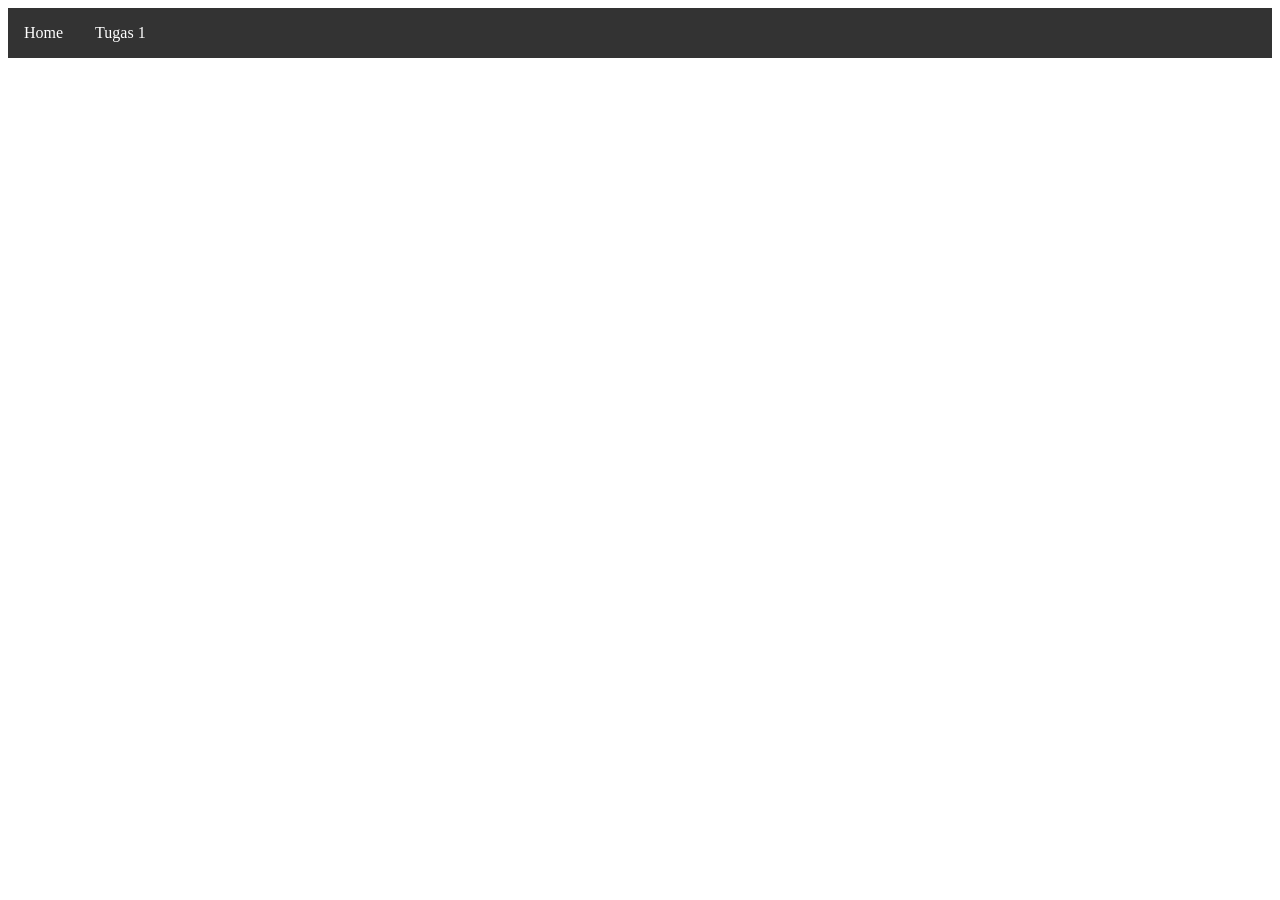
<file: sesi1/index.html>
<!DOCTYPE html>
<html>
  <head>
    <style>
      ul {
          list-style-type: none;
          margin: 0;
          padding: 0;
          overflow: hidden;
          background-color: #333333;
      }

      li {
          float: left;
      }

      li a {
          display: block;
          color: white;
          text-align: center;
          padding: 16px;
          text-decoration: none;
      }

      li a:hover {
          background-color: #111111;
      }
    </style>
  </head>
  <body>

  <ul>
    <li><a href="#home">Home</a></li>
    <!-- <li><a href="about.html">About</a></li> -->
    <li><a href="tugas.html">Tugas 1</a></li>
  </ul>

  </body>
</html>
</file>
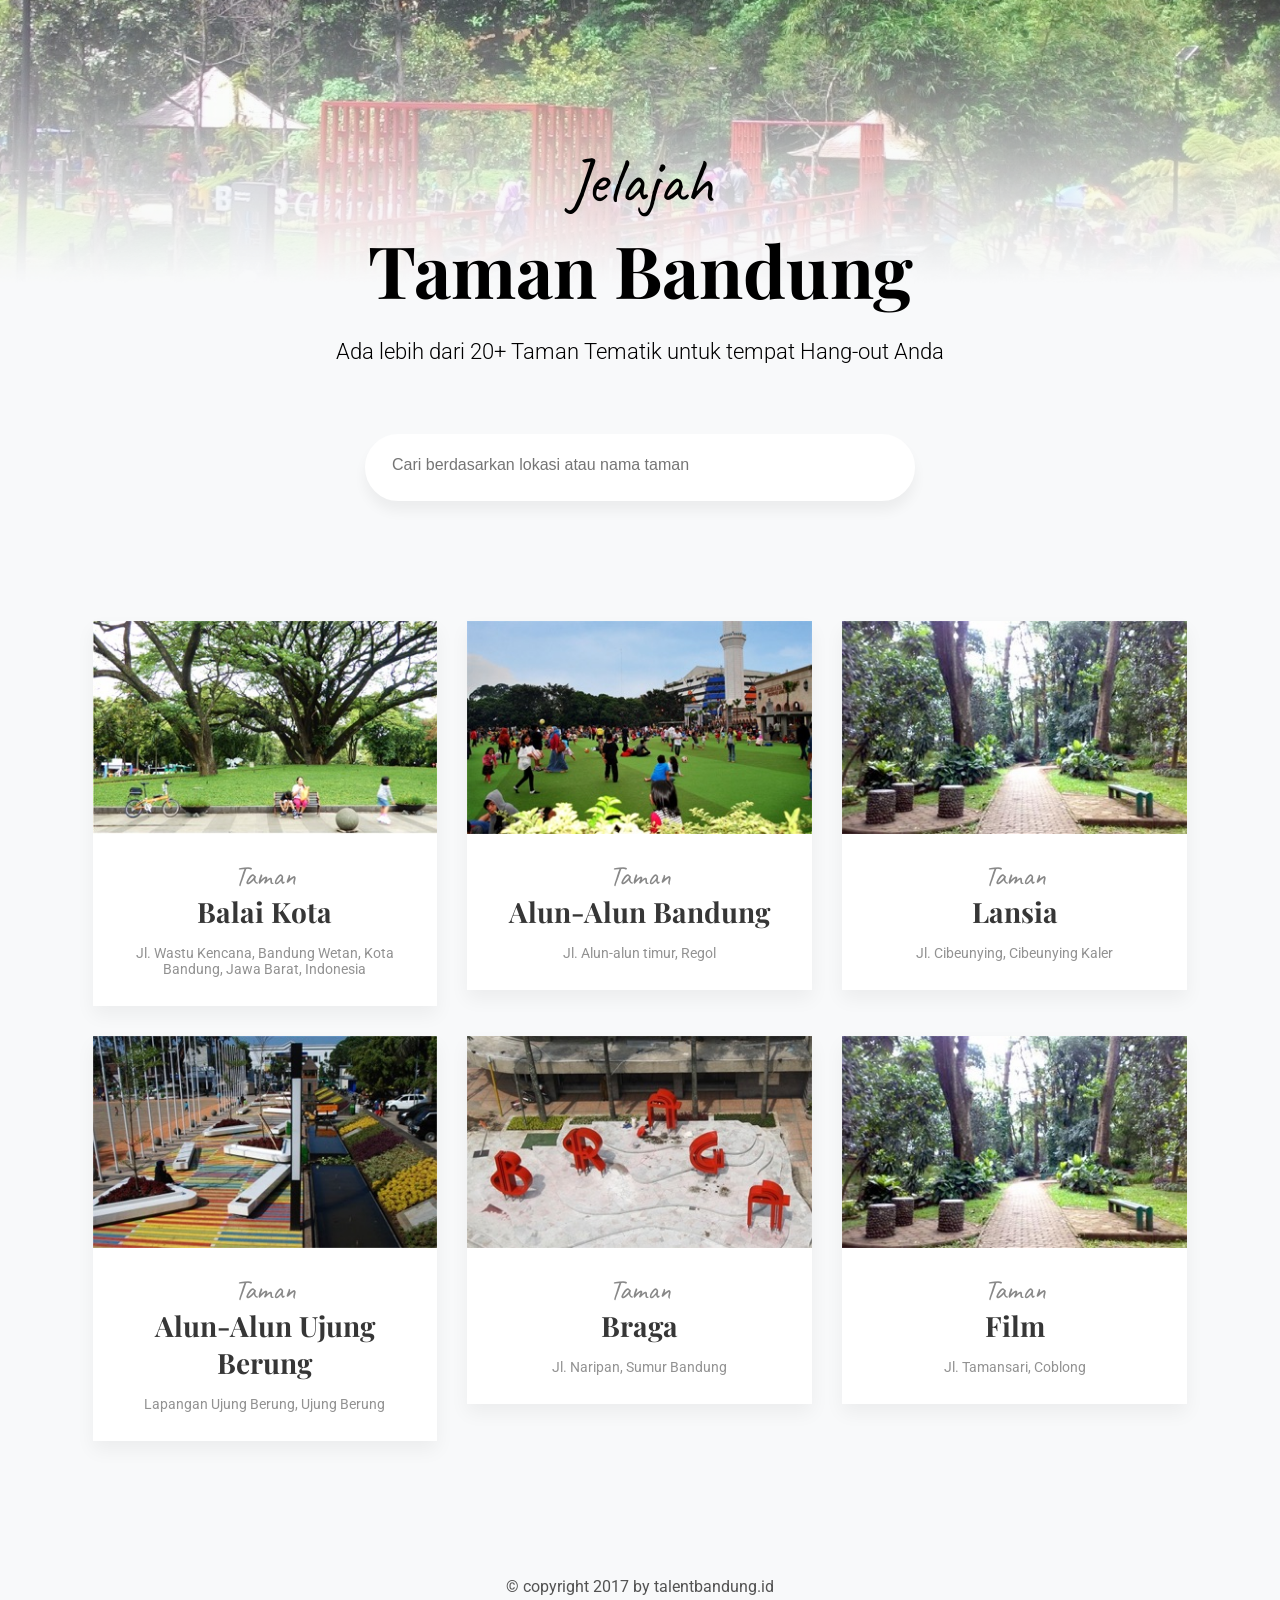
<file: sesi3/index.html>
<!DOCTYPE html>
<html lang="en">
<head>
	<meta charset="UTF-8">
	<meta name="viewport" content="width=device-width, initial-scale=1.0">
	<title>Jelajah Taman Tematik Bandung</title>
	<link href="https://fonts.googleapis.com/css?family=Caveat%7CPlayfair+Display:700%7CRoboto:300,400,400i" rel="stylesheet">
	<link rel="stylesheet" href="http://code.ionicframework.com/ionicons/2.0.1/css/ionicons.min.css">
	<link rel="stylesheet" href="style.css">
</head>
<body>
	<div class="site-content">
		<header class="hero">
			<h1>
				<span class="subtitle">Jelajah</span>
				<span class="title">Taman Bandung</span>
			</h1>
			<p>Ada lebih dari 20+ Taman Tematik untuk tempat Hang-out Anda</p>

			<form action="#">
				<input type="text" placeholder="Cari berdasarkan lokasi atau nama taman">
				<button type="submit"><i class="ion-ios-search-strong"></i></button>
			</form>
		</header>

		<main>
			<div class="daftar-taman grid-layout">
				<div class="grid-item">
					<article class="taman">
						<figure>
							<a href="single.html">
								<img src="images/taman-balkot.jpg" alt="">
							</a>
						</figure>
						<div class="taman-detail">
							<h2>
								<a href="single.html">
									<span class="subtitle">Taman</span>
									<span class="title">Balai Kota</span>
								</a>
							</h2>
							<p>Jl. Wastu Kencana, Bandung Wetan, Kota Bandung, Jawa Barat, Indonesia</p>
						</div>
					</article>
				</div>
				<div class="grid-item">
					<article class="taman">
						<figure>
							<a href="single.html">
								<img src="images/taman-alun-alun-bandung.jpg" alt="">
							</a>
						</figure>
						<div class="taman-detail">
							<h2>
								<a href="single.html">
									<span class="subtitle">Taman</span>
									<span class="title">Alun-Alun Bandung</span>
								</a>
							</h2>
							<p>Jl. Alun-alun timur, Regol</p>
						</div>
					</article>
				</div>
				<div class="grid-item">
					<article class="taman">
						<figure>
							<a href="single.html">
								<img src="images/taman-lansia.jpg" alt="">
							</a>
						</figure>
						<div class="taman-detail">
							<h2>
								<a href="single.html">
									<span class="subtitle">Taman</span>
									<span class="title">Lansia</span>
								</a>
							</h2>
							<p>Jl. Cibeunying, Cibeunying Kaler</p>
						</div>
					</article>
				</div>
				<div class="grid-item">
					<article class="taman">
						<figure>
							<a href="single.html">
								<img src="images/taman-alun-alun-uber.jpg" alt="">
							</a>
						</figure>
						<div class="taman-detail">
							<h2>
								<a href="single.html">
									<span class="subtitle">Taman</span>
									<span class="title">Alun-Alun Ujung Berung</span>
								</a>
							</h2>
							<p>Lapangan Ujung Berung, Ujung Berung</p>
						</div>
					</article>
				</div>
				<div class="grid-item">
					<article class="taman">
						<figure>
							<a href="single.html">
								<img src="images/taman-braga.jpg" alt="">
							</a>
						</figure>
						<div class="taman-detail">
							<h2>
								<a href="single.html">
									<span class="subtitle">Taman</span>
									<span class="title">Braga</span>
								</a>
							</h2>
							<p>Jl. Naripan, Sumur Bandung</p>
						</div>
					</article>
				</div>
				<div class="grid-item">
					<article class="taman">
						<figure>
							<a href="single.html">
								<img src="images/taman-lansia.jpg" alt="">
							</a>
						</figure>
						<div class="taman-detail">
							<h2>
								<a href="single.html">
									<span class="subtitle">Taman</span>
									<span class="title">Film</span>
								</a>
							</h2>
							<p>Jl. Tamansari, Coblong</p>
						</div>
					</article>
				</div>
			</div>
		</main>

		<footer class="footer">
			<p>&copy; copyright 2017 by talentbandung.id</p>
		</footer>
	</div>	
</body>
</html>
</file>
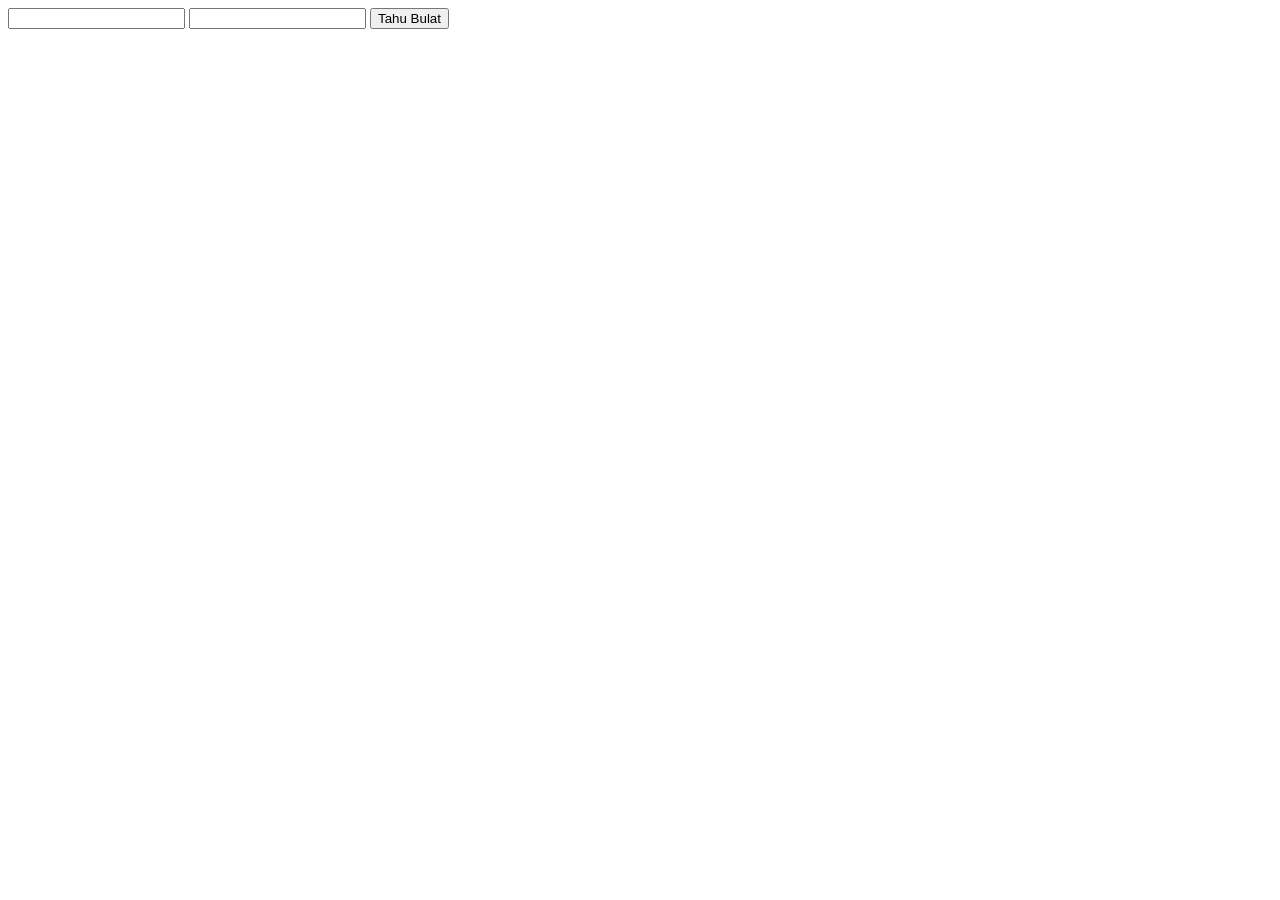
<file: sesi4/index.html>
<!DOCTYPE html>
<html lang="en">
<head>
	<meta charset="UTF-8">
	<meta name="viewport" content="width=device-width, initial-scale=1.0">
	<meta http-equiv="X-UA-Compatible" content="ie=edge">
	<title>Document</title>
	<style>
		.taman{
			width: 100px;
			height: 100px;
			float: left;
			background: dodgerblue;
			color: white;
			margin: 10px;
		}
	</style>
</head>
<body>
	
	<input type="text" id="nama">
	<input type="text" id="alamat_email">
	<button id="greet">Tahu Bulat</button>
	
	
	<script src="latihan.js"></script>
</body>
</html>
</file>
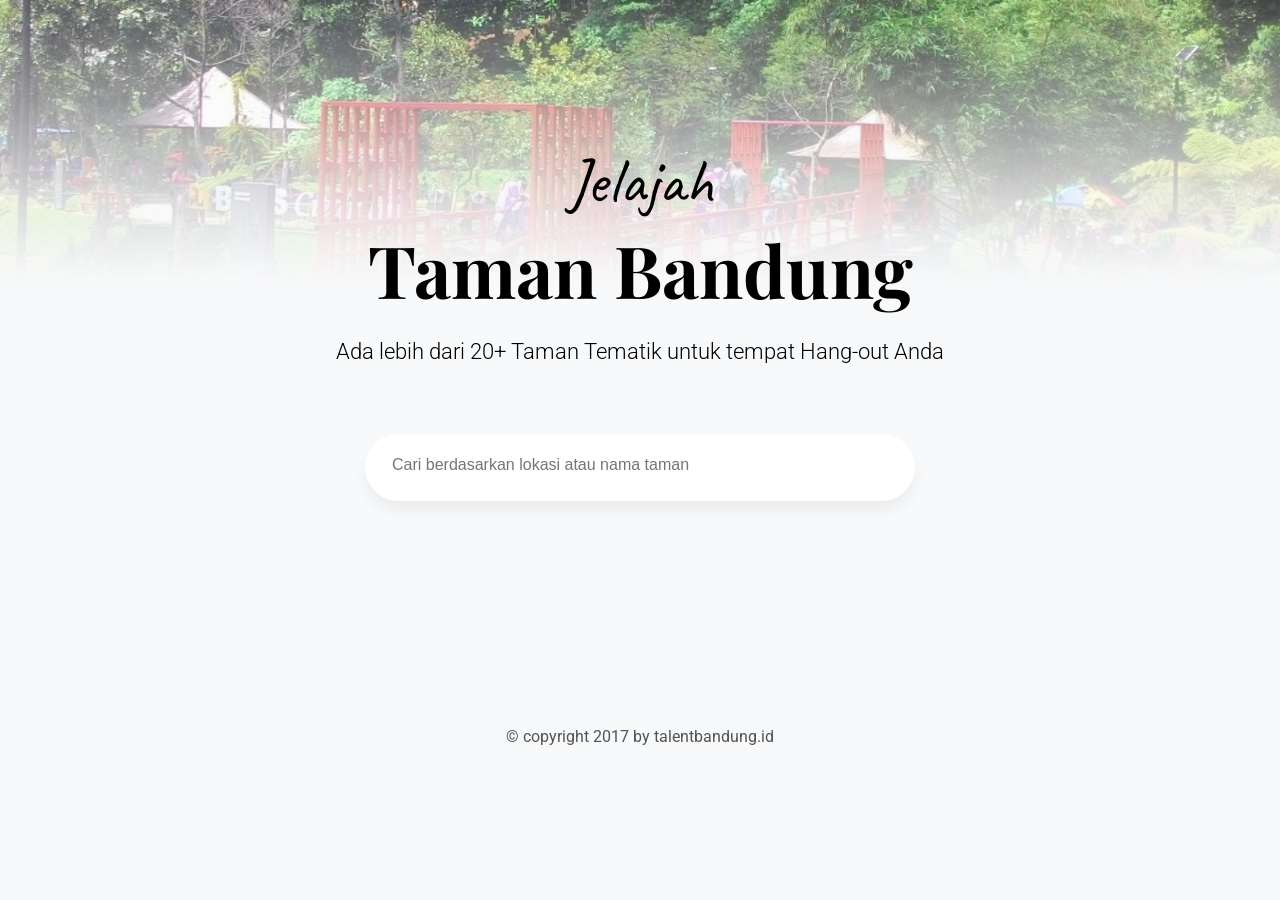
<file: sesi6/index.html>
<!DOCTYPE html>
<html lang="en">
<head>
	<meta charset="UTF-8">
	<meta name="viewport" content="width=device-width, initial-scale=1.0">
	<title>Jelajah Taman Tematik Bandung</title>
	<link href="https://fonts.googleapis.com/css?family=Caveat%7CPlayfair+Display:700%7CRoboto:300,400,400i" rel="stylesheet">
	<link rel="stylesheet" href="http://code.ionicframework.com/ionicons/2.0.1/css/ionicons.min.css">
	<link rel="stylesheet" href="assets/css/style.css">
</head>
<body>
	<div class="site-content">
		<header class="hero">
			<h1>
				<span class="subtitle">Jelajah</span>
				<span class="title">Taman Bandung</span>
			</h1>
			<p>Ada lebih dari 20+ Taman Tematik untuk tempat Hang-out Anda</p>

			<form action="#">
				<input type="text" id="filter" placeholder="Cari berdasarkan lokasi atau nama taman">
				<button type="submit"><i class="ion-ios-search-strong"></i></button>
			</form>
		</header>

		<main>
			<div class="daftar-taman grid-layout">
				<!-- Feed From AJAX -->
			</div>
		</main>

		<footer class="footer">
			<p>&copy; copyright 2017 by talentbandung.id</p>
		</footer>

		<script src="assets/js/jquery.min.js"></script>
		<script src="assets/js/app.js"></script>
		
	</div>
</body>
</html>
</file>
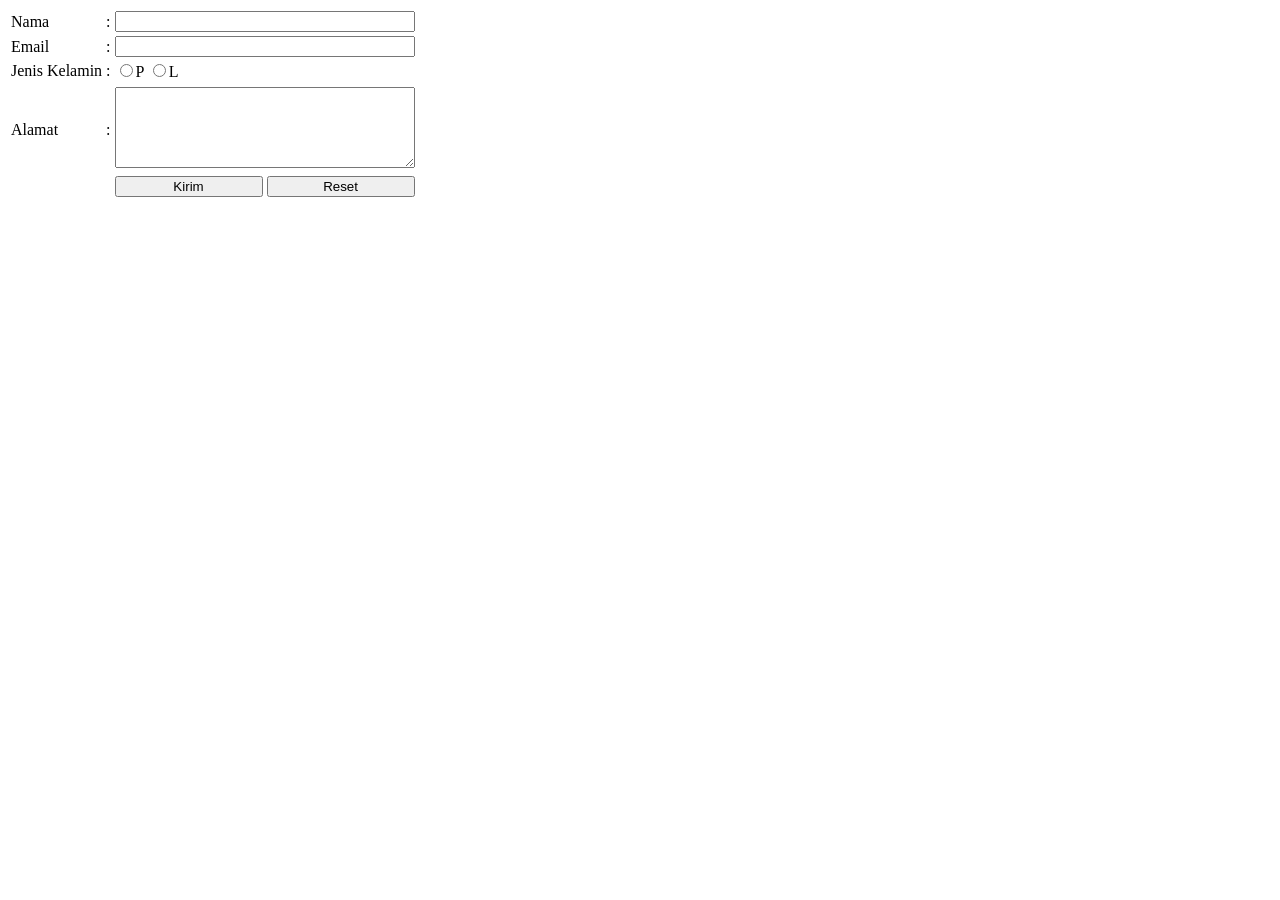
<file: sesi2/form.html>
<!DOCTYPE html>
<html>
  <head>
    <meta charset="utf-8">
    <title>Form</title>
    <style>
    textarea, input[type=text], input[type=email] {
      width:300px;
      -webkit-box-sizing: border-box; /* Safari/Chrome, other WebKit */
      -moz-box-sizing: border-box;    /* Firefox, other Gecko */
      box-sizing: border-box;         /* Opera/IE 8+ */
    }

    input[type=submit], input[type=reset]{
      width:148px;
    }
    </style>
  </head>
  <body>
    <form class="" action="index.html" method="post">
      <table>
        <tr>
          <td>Nama</td>
          <td>:</td>
          <td><input type="text" name="nama" value=""></td>
        </tr>
        <tr>
          <td>Email</td>
          <td>:</td>
          <td><input type="email" name="email" value=""></td>
        </tr>
        <tr>
          <td>Jenis Kelamin</td>
          <td>:</td>
          <td>
            <input type="radio" name="jenis_kelamin" value="P">P
            <input type="radio" name="jenis_kelamin" value="L">L
          </td>
        <tr>
        <tr>
          <td>Alamat</td>
          <td>:</td>
          <td>
            <textarea name="alamat" cols="" rows="5"></textarea>
          </td>
        </tr>
        <tr>
          <td></td>
          <td></td>
          <td><input type="submit" name="" value="Kirim">&nbsp<input type="reset" name="" value="Reset"></td>
        </tr>
      </table>
    </form>
  </body>
</html>
</file>
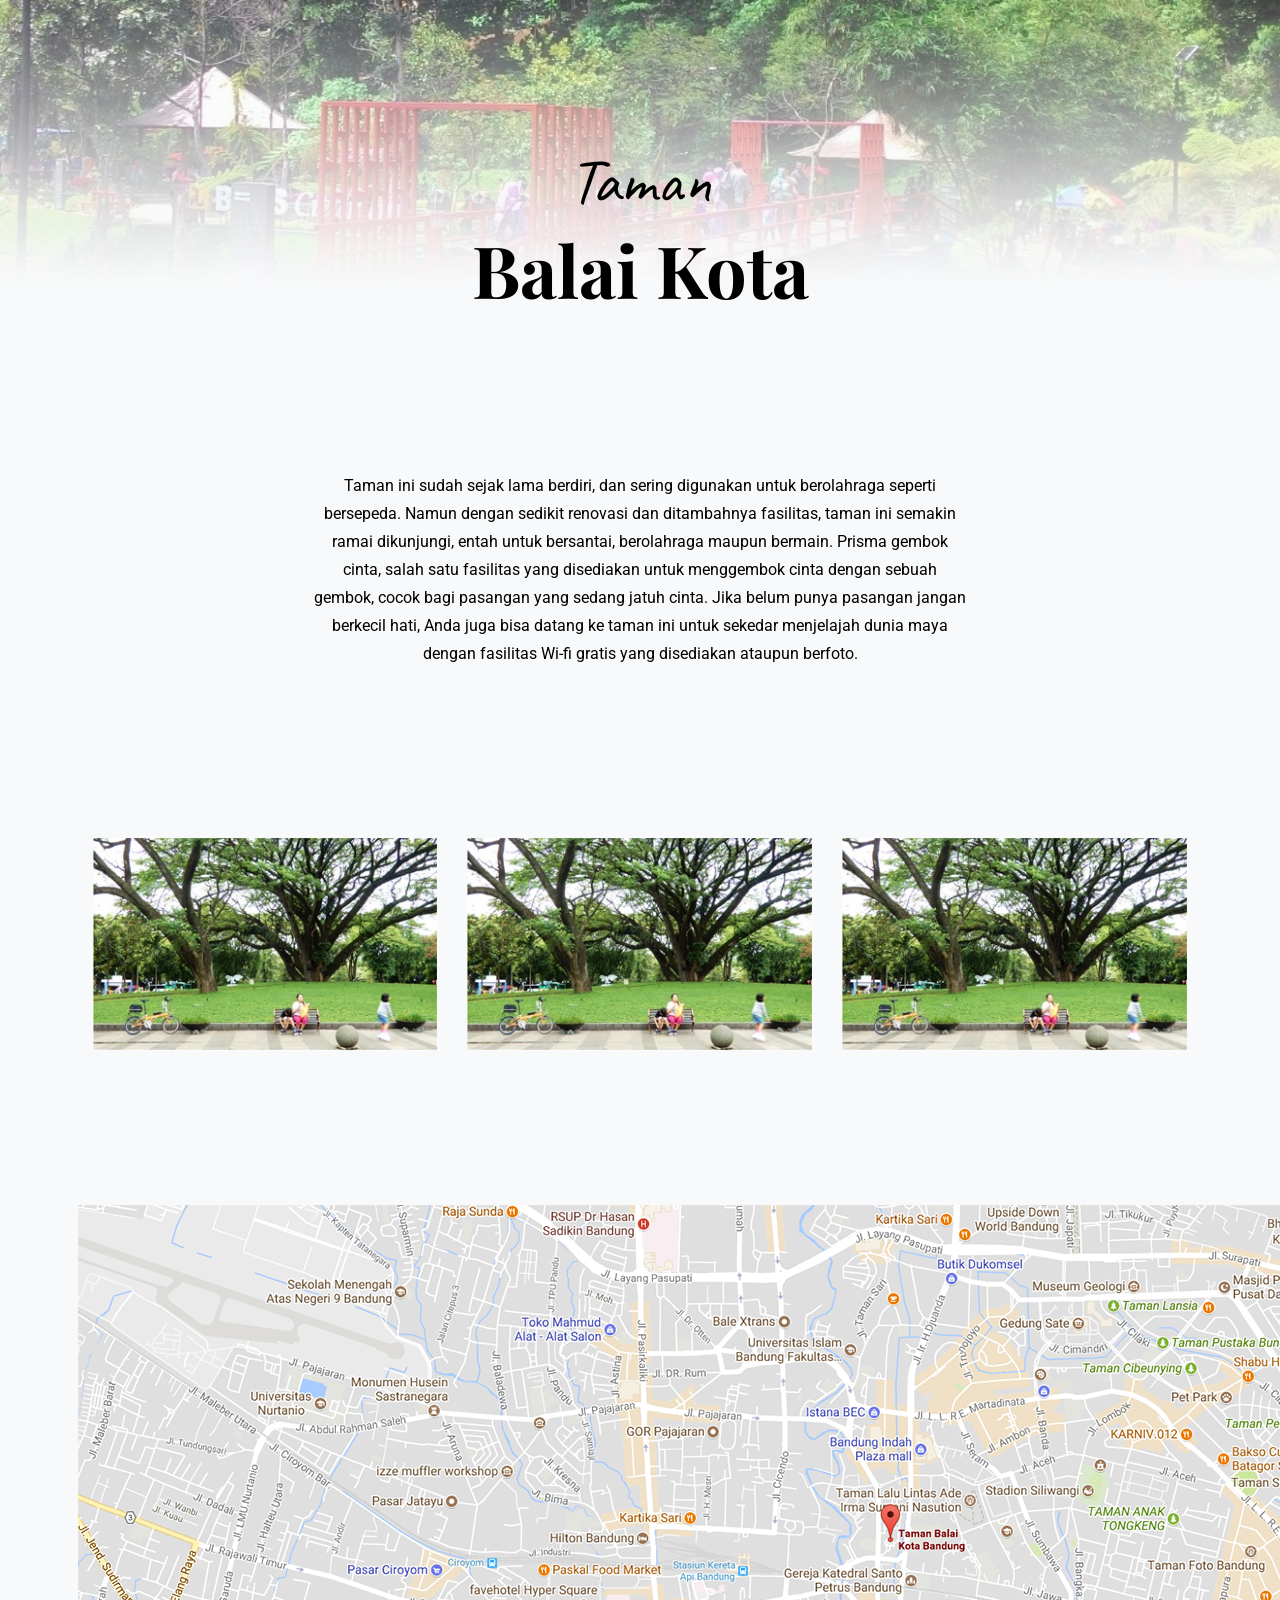
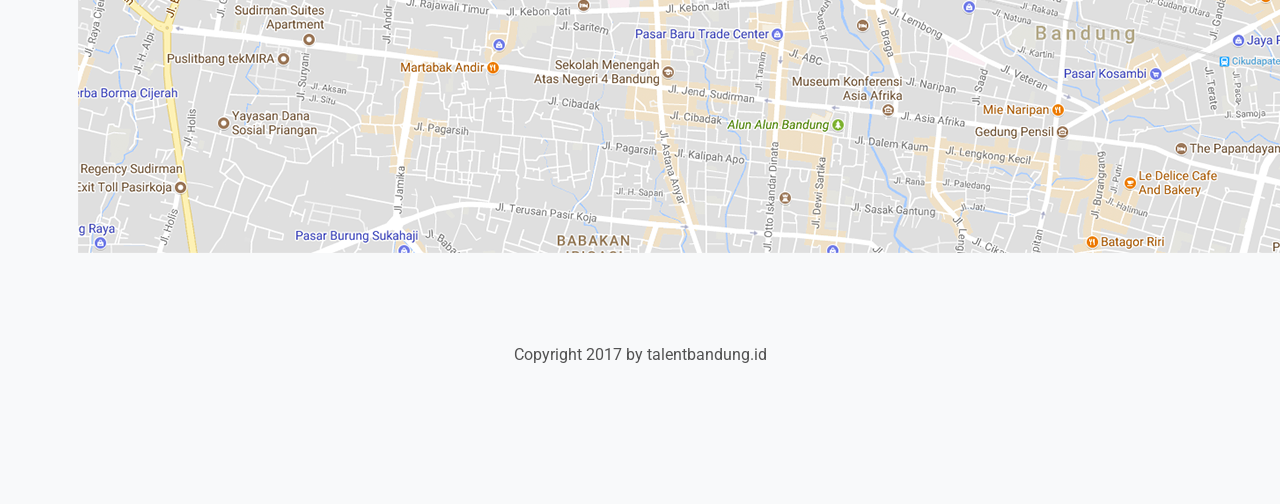
<file: sesi3/single.html>
<!DOCTYPE html>
<html>
  <head>
  	<meta charset="utf-8">
    <meta http-equiv="X-UA-Compatible" content="IE=edge">
    <meta name="viewport" content="width=device-width, initial-scale=1">
  	<title>Taman Balai Kota | Jelajah Bandung</title>
  	<link href="https://fonts.googleapis.com/css?family=Caveat|Playfair+Display:700|Roboto:400,400i" rel="stylesheet">
  	<link rel="stylesheet" type="text/css" href="css/style_single.css">
  	<link rel="stylesheet" type="text/css" href="css/style.css">
  </head>
  <body>
    <div class="site-content">
      <header class="hero">
        <h1>
          <span class="subtitle">Taman</span>
          <span class="title">Balai Kota</span>
        </h1>
        <div class="description">
          Taman ini sudah sejak lama berdiri, dan sering digunakan untuk berolahraga seperti bersepeda.
          Namun dengan sedikit renovasi dan ditambahnya fasilitas, taman ini semakin ramai dikunjungi,
          entah untuk bersantai, berolahraga maupun bermain. Prisma gembok cinta, salah satu fasilitas yang
          disediakan untuk menggembok cinta dengan sebuah gembok, cocok bagi pasangan yang sedang jatuh cinta.
          Jika belum punya pasangan jangan berkecil hati, Anda juga bisa datang ke taman ini untuk sekedar
          menjelajah dunia maya dengan fasilitas Wi-fi gratis yang disediakan ataupun berfoto.
				</div>
      </header>
      <div class="content">
        <div class="carousel">
          <div class="gallery">
            <div class="image-grid">
              <div class="image-item">
                <img src="./images/taman-balkot.jpg">
              </div>
            </div>
            <div class="image-grid">
              <div class="image-item">
                <img src="./images/taman-balkot.jpg">
              </div>
            </div>
            <div class="image-grid">
              <div class="image-item">
                <img src="./images/taman-balkot.jpg">
              </div>
            </div>
          </div>
        </div>
        <div class="location">
          <div class="map">
            <img src="./images/map.png">
          </div>
  				<!-- <div class="map-balai-kota">
  					<div class="pembatas"></div>
  					<div class="bungkus-button-map">
  						<a href="index.html">
  							<div class="halaman-utama">
  								<i class="ion-home"></i> Kembali ke Halaman Utama
  							</div>
  						</a>
  						<a href="#">
  							<div class="petunjuk-arah">
  								<i class="ion-compass"></i> Dapatkan Petunjuk Arah
  							</div>
  						</a>
  					</div>
  				</div> -->
  			</div>
      </div>
      <footer class="footer">
				Copyright 2017 by talentbandung.id
			</footer>
    </div>
  </body>
</html>
</file>
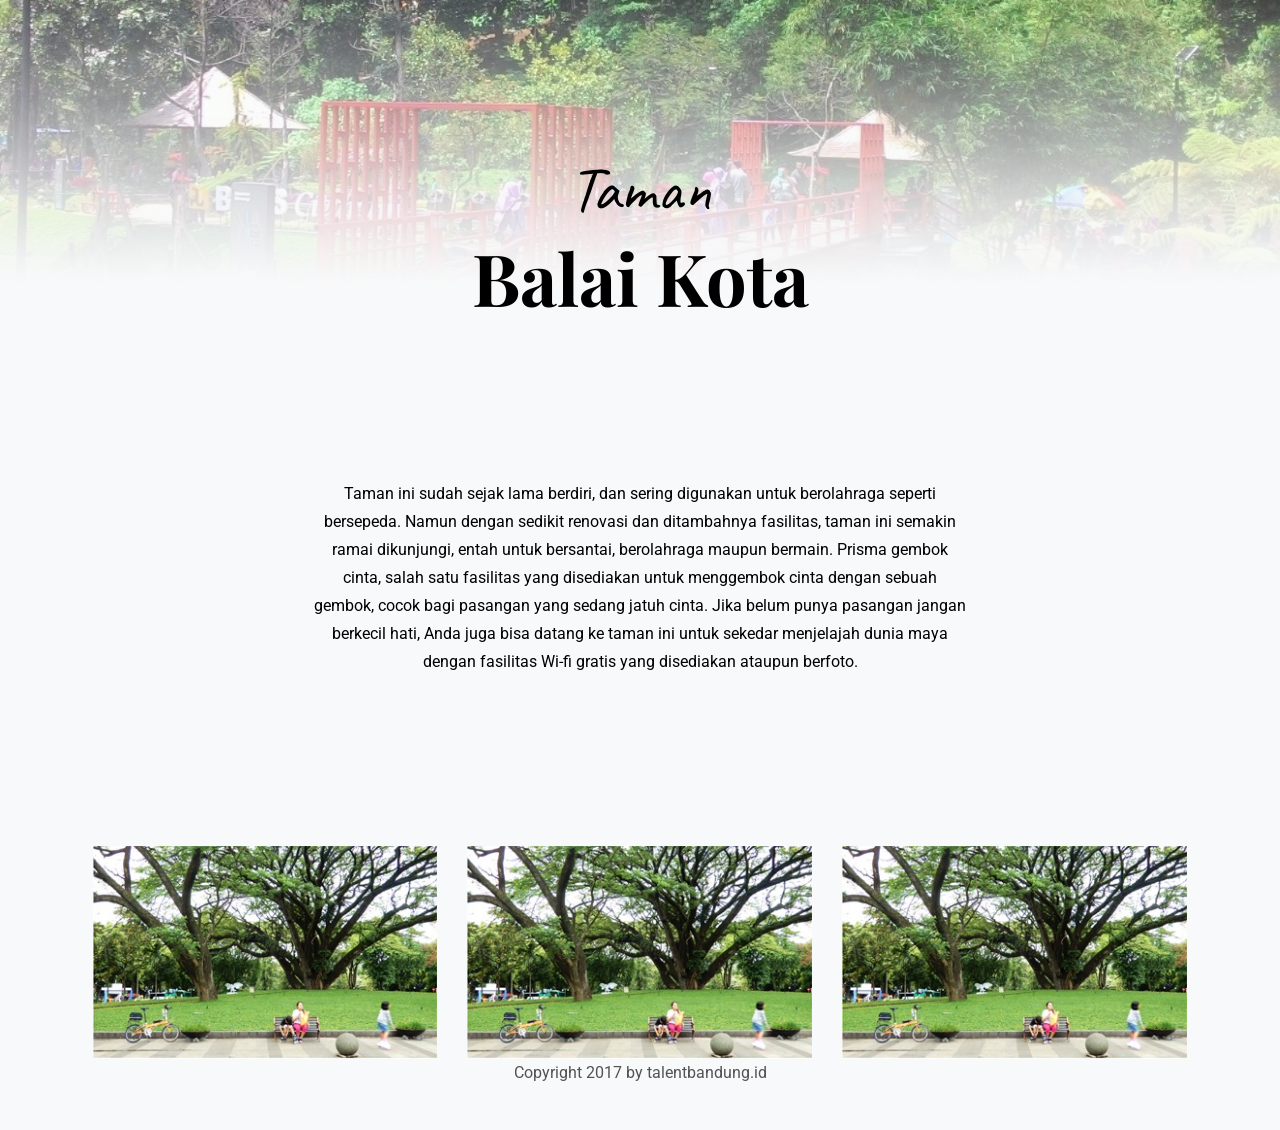
<file: sesi3/single_2.html>
<!DOCTYPE html>
<html>
  <head>
  	<meta charset="utf-8">
    <meta http-equiv="X-UA-Compatible" content="IE=edge">
    <meta name="viewport" content="width=device-width, initial-scale=1">
  	<title>Taman Balai Kota | Jelajah Bandung</title>
  	<link href="https://fonts.googleapis.com/css?family=Caveat|Playfair+Display:700|Roboto:400,400i" rel="stylesheet">
  	<!-- <link rel="stylesheet" type="text/css" href="css/style_single.css"> -->
  	<link rel="stylesheet" type="text/css" href="css/style.css">
  </head>
  <body>
    <div class="site-content">
      <header class="hero">
        <h1>
          <span class="subtitle">Taman</span>
          <span class="title">Balai Kota</span>
        </h1>
        <div class="description">
          Taman ini sudah sejak lama berdiri, dan sering digunakan untuk berolahraga seperti bersepeda.
          Namun dengan sedikit renovasi dan ditambahnya fasilitas, taman ini semakin ramai dikunjungi,
          entah untuk bersantai, berolahraga maupun bermain. Prisma gembok cinta, salah satu fasilitas yang
          disediakan untuk menggembok cinta dengan sebuah gembok, cocok bagi pasangan yang sedang jatuh cinta.
          Jika belum punya pasangan jangan berkecil hati, Anda juga bisa datang ke taman ini untuk sekedar
          menjelajah dunia maya dengan fasilitas Wi-fi gratis yang disediakan ataupun berfoto.
				</div>
      </header>
      <div class="content">

      </div>
      <div class="carousel">
        <div class="gallery">
          <!-- <div class="prev">
          <div class="btnP"><i class="ion-arrow-left-c"></i></div>
        </div> -->
        <div class="image-grid">
          <div class="image-item">
            <img src="./images/taman-balkot.jpg">
          </div>
        </div>
        <div class="image-grid">
          <div class="image-item">
            <img src="./images/taman-balkot.jpg">
          </div>
        </div>
        <div class="image-grid">
          <div class="image-item">
            <img src="./images/taman-balkot.jpg">
          </div>
        </div>
        <!-- <div class="bungkus-image-slider">
        <div id="img-slider-1" class="image-slider-1">
      </div>
      <div id="img-slider-2" class="image-slider-2">
      <img src="./images/taman-balkot.jpg" class="img-slider">
    </div>
    <div id="img-slider-3" class="image-slider-3">
    <img src="./images/taman-balkot.jpg" class="img-slider">
  </div>
</div> -->
<!-- <div class="next">
<div class="btnN" onclick="nextImage()" ><i class="ion-arrow-right-c"></i></div>
</div> -->
</div>
</div>
    </div>

			<!-- <div class="belakang-map">
				<div class="map-balai-kota">
					<div class="pembatas"></div>
					<div class="bungkus-button-map">
						<a href="index.html">
							<div class="halaman-utama">
								<i class="ion-home"></i> Kembali ke Halaman Utama
							</div>
						</a>
						<a href="#">
							<div class="petunjuk-arah">
								<i class="ion-compass"></i> Dapatkan Petunjuk Arah
							</div>
						</a>
					</div>
				</div>
			</div> -->

			<footer class="footer">
				Copyright 2017 by talentbandung.id
			</footer>

		</div>
  </body>
</file>
<file: sesi3/style.css>
* {
	box-sizing: border-box;
}

body{
	background-color : #f8f9fa;
	background-image : url(images/background.png);
	background-repeat: no-repeat;
	background-size  : 100%; /* cover/contain */
	margin: 0;
	font-family      : Roboto, sans-serif;
}

.site-content,.container{
	max-width: 1125px;
	margin: 0 auto;
}

.hero{
	padding   : 120px 15px;
	text-align: center;
}

.title, .subtitle{
	display: block;
}

.title{
	font-family: 'Playfair Display';
}

.subtitle{
	font-family: 'Caveat';
	font-weight: normal;
}

.hero .title{
	font-size: 72px;
}

.hero .subtitle{
	font-size: 64px;
}

.hero p{
	font-size  : 22px;
	font-weight: 300;
}

.hero form{
	max-width: 550px;
	margin   : 70px auto 0;
	position : relative;
}

.hero form input{
	width        : 100%;
	font-size    : 16px;
	padding      : 20px 70px 25px 25px;
	border-radius: 45px;
	border       : 2px solid white;
	box-shadow   : 0 10px 13px rgba(0,0,0,0.05);
	outline      : none;
	transition   : border-color 300ms ease-out;
}

.hero form input:focus{
	border: 2px solid #57adfe;
}

.hero form button{
	position  : absolute;
	top       : 5px;
	bottom    : 5px;
	right     : 18px;
	font-size : 36px;
	color     : #e3a6a9;
	border    : none;
	background: none;
}

.grid-layout{
	/* background-color: red; */
}

.grid-layout:after{
	content: " ";
	clear  : both;
	display: block;
}

.grid-item{
	width: 33.3333%;
	float: left;
	padding: 0 15px;
}

.grid-item:nth-child(3n+1){
	clear: both;
}

.taman{
	background-color: #ffffff;
	margin-bottom: 30px;
	box-shadow: 0 9px 18px rgba(0,0,0,0.05);
}
.taman figure{ margin: 0 }
.taman figure img{ width: 100% }
.taman-detail{
	padding: 15px;
	text-align: center;
}
.taman a{
	text-decoration: none;
}
.taman-detail h2{
	font-size: 28px;
	margin: 5px 0 15px;
}
.taman-detail .title{
	color: #363636;
}
.taman-detail .subtitle{
	color: #888;
}
.taman-detail p{
	font-size: 14px;
	color    : #929292;
}

.footer{
	text-align: center;
	padding: 90px 15px 40px;
	color: #535353;
}

@media screen and (max-width:990px){
	.grid-item{ width: 50% }
	.grid-item:nth-child(3n+1){ clear: none }
	.grid-item:nth-child(2n+1){ clear: both }
}

@media screen and (max-width: 480px){
	.hero{ padding: 30px 15px;}
	.hero .subtitle{ font-size: 48px}
	.hero .title{font-size: 50px;}
	.grid-item{ width: 100% }
}

.description{
	max-width: 740px;
	margin: 0 auto;
	font-size: 18px;
	line-height: 32px;
	text-align: center;
}

.gallery{
	padding-left: 96px;
	padding-right: 96px;
	margin: 100px 0;
}
.gallery img{
	width: 100%;
}
.gallery .grid-item.slick-slide{
	clear: none;
}
.gallery .slick-prev,
.gallery .slick-next{
	position: absolute;
	width: 48px;
	height: 48px;
	top: 0;
	bottom: 0;
	margin: auto;
	border: none;
	background-color: transparent;
	font-size: 32px;
}
.gallery .slick-prev{
	right: 100%;
}
.gallery .slick-next{
	left: 100%;
}

#map{
	position: relative;
}
#map:before,
#map:after{
	content:" ";
	width: 100%;
	height: 150px;
	position: absolute;
	left: 0;
	z-index: 1;
	display: block;
}
#map:before{
	background-image: linear-gradient(#f8f9fa,transparent);	
	top: 0;
}
#map::after{
	background-image: linear-gradient(transparent, #f8f9fa);	
	bottom: 0;
}
#map img{
	width: 100%;
	display: block;
}

#map .action{
	text-align: center;
	position: absolute;
	z-index: 2;
	width: 100%;
	bottom: 0;
}


.button{
	padding: 15px 20px;
	color: white;
	text-decoration: none;
	border-radius: 30px;
	margin: 15px;
	display: inline-block;
}
.button.home{
	background-color: #22b8cf;
	box-shadow:0 5px 10px rgba(34,184,207,.4);
}
.button.direction{
	background-color: #329af0;
	box-shadow:0 5px 10px  rgba(50,154,240,.4);
}
</file>
<file: sesi6/assets/css/style.css>
* {
	box-sizing: border-box;
}

body{
	background-color : #f8f9fa;
	background-image : url(../images/background.png);
	background-repeat: no-repeat;
	background-size  : 100%; /* cover/contain */
	margin: 0;
	font-family      : Roboto, sans-serif;
}

.site-content,.container{
	max-width: 1125px;
	margin: 0 auto;
}

.hero{
	padding   : 120px 15px;
	text-align: center;
}

.title, .subtitle{
	display: block;
}

.title{
	font-family: 'Playfair Display';
}

.subtitle{
	font-family: 'Caveat';
	font-weight: normal;
}

.hero .title{
	font-size: 72px;
}

.hero .subtitle{
	font-size: 64px;
}

.hero p{
	font-size  : 22px;
	font-weight: 300;
}

.hero form{
	max-width: 550px;
	margin   : 70px auto 0;
	position : relative;
}

.hero form input{
	width        : 100%;
	font-size    : 16px;
	padding      : 20px 70px 25px 25px;
	border-radius: 45px;
	border       : 2px solid white;
	box-shadow   : 0 10px 13px rgba(0,0,0,0.05);
	outline      : none;
	transition   : border-color 300ms ease-out;
}

.hero form input:focus{
	border: 2px solid #57adfe;
}

.hero form button{
	position  : absolute;
	top       : 5px;
	bottom    : 5px;
	right     : 18px;
	font-size : 36px;
	color     : #e3a6a9;
	border    : none;
	background: none;
}

.grid-layout{
	/* background-color: red; */
}

.grid-layout:after{
	content: " ";
	clear  : both;
	display: block;
}

.grid-item{
	width: 33.3333%;
	float: left;
	padding: 0 15px;
}

.grid-item:nth-child(3n+1){
	clear: both;
}

.taman{
	background-color: #ffffff;
	margin-bottom: 30px;
	box-shadow: 0 9px 18px rgba(0,0,0,0.05);
}
.taman figure{ margin: 0 }
.taman figure img{ width: 100% }
.taman-detail{
	padding: 15px;
	text-align: center;
}
.taman a{
	text-decoration: none;
}
.taman-detail h2{
	font-size: 28px;
	margin: 5px 0 15px;
}
.taman-detail .title{
	color: #363636;
}
.taman-detail .subtitle{
	color: #888;
}
.taman-detail p{
	font-size: 14px;
	color    : #929292;
}

.footer{
	text-align: center;
	padding: 90px 15px 40px;
	color: #535353;
}

@media screen and (max-width:990px){
	.grid-item{ width: 50% }
	.grid-item:nth-child(3n+1){ clear: none }
	.grid-item:nth-child(2n+1){ clear: both }
}

@media screen and (max-width: 480px){
	.hero{ padding: 30px 15px;}
	.hero .subtitle{ font-size: 48px}
	.hero .title{font-size: 50px;}
	.grid-item{ width: 100% }
}

.description{
	max-width: 740px;
	margin: 0 auto;
	font-size: 18px;
	line-height: 32px;
	text-align: center;
}

.gallery{
	padding-left: 96px;
	padding-right: 96px;
	margin: 100px 0;
}
.gallery img{
	width: 100%;
}
.gallery .grid-item.slick-slide{
	clear: none;
}
.gallery .slick-prev,
.gallery .slick-next{
	position: absolute;
	width: 48px;
	height: 48px;
	top: 0;
	bottom: 0;
	margin: auto;
	border: none;
	background-color: transparent;
	font-size: 32px;
}
.gallery .slick-prev{
	right: 100%;
}
.gallery .slick-next{
	left: 100%;
}

#map{
	height: 480px;
	position: relative;
}
#map:before,
#map:after{
	content:" ";
	width: 100%;
	height: 150px;
	position: absolute;
	left: 0;
	z-index: 1;
	display: block;
}
#map:before{
	background-image: linear-gradient(#f8f9fa,transparent);
	top: 0;
}
#map::after{
	background-image: linear-gradient(transparent, #f8f9fa);
	bottom: 0;
}
#map img{
	width: 100%;
	display: block;
}

.map-container {
	position: relative;
}

.map-container .action{
	text-align: center;
	position: absolute;
	z-index: 2;
	width: 100%;
	bottom: 0;
}


.button{
	padding: 15px 20px;
	color: white;
	text-decoration: none;
	border-radius: 30px;
	margin: 15px;
	display: inline-block;
}
.button.home{
	background-color: #22b8cf;
	box-shadow:0 5px 10px rgba(34,184,207,.4);
}
.button.direction{
	background-color: #329af0;
	box-shadow:0 5px 10px  rgba(50,154,240,.4);
}
</file>
<file: sesi3/css/style_single.css>
*{
  box-sizing: border-box;
}

body{
	padding:0px;
	margin:0px;
	background-color:rgb(248,249,251);
}

/*.belakang-taman-balai-kota, .belakang-taman-alun-alun-bandung, .belakang-taman-lansia{
	background-repeat:no-repeat;
	background-size:100% 337px;
	width:100%;
	height:100%;
	float:left;
}*/

/*.belakang-taman-balai-kota{
	background-image:linear-gradient(to bottom, transparent, rgb(248,249,251)), url('../images/background.png') ;
}*/

.belakang-taman-alun-alun-bandung{
	background-image:linear-gradient(to bottom, transparent, rgb(248,249,251)), url('../images/tama.png') ;
}

.belakang-taman-lansia{
	background-image:linear-gradient(to bottom, transparent, rgb(248,249,251)), url('../img/bg-taman-lansia.png') ;
}

.belakang-taman-alun-alun-ujung-berung, .belakang-taman-braga, .belakang-taman-film{
	background-repeat:no-repeat;
	background-size:100% 337px;
	width:100%;
	height:100%;
	float:left;
}

.belakang-taman-alun-alun-ujung-berung{
	background-image:linear-gradient(to bottom, transparent, rgb(248,249,251)), url('../img/bg-taman-alun-alun-ujung-berung.jpg') ;
}

.belakang-taman-braga{
	background-image:linear-gradient(to bottom, transparent, rgb(248,249,251)), url('../img/bg-taman-braga.jpg') ;
}

.belakang-taman-film{
	background-image:linear-gradient(to bottom, transparent, rgb(248,249,251)), url('../img/bg-taman-film.jpg') ;
}

::-webkit-scrollbar{
	display:none;
}

.belakang-taman-balai-kota{
	width:100%;
	height:100%;
	float:left;
}

.judul{
	margin:120px 0px 0px 0px;
	width:100%;
	float:left;
}

.taman, .nama-taman, .belakang-content, .test{
	text-align:center;
	color:rgba(0,0,0,0.9);
}

.taman{
	font-family: 'Caveat', cursive;
	font-size:24pt;
	margin-bottom:-15px;
}

.nama-taman{
	font-family: 'Playfair Display', serif;
	font-size:29pt;
}

.belakang-content{
	float:left;
	width:100%;
	margin:90px 0px 0px 0px;
	/*background-color:red;*/
}

.belakang-slider{
	width:100%;
	height:200px;
	float:left;
	/*background-color:red;*/
	margin:100px 0px 100px 0px;
	position:relative;
}

.prev{
	font-size:40px;
	margin:75px 25px 0px 200px;
	float:left;
	/*display:block;
	margin:0px auto;*/
}

.prev i{
	color:rgba(0,0,0,0.9)
}

.btnP{
	cursor:pointer;
}

.btnN{
	cursor:pointer;
}

.bungkus-image-slider{
	height:100%;
	float:left;
	/*background-color:green;*/
	width:850px;
	overflow:hidden;
}

.image-slider-1{
	float:left;
	width:250px;
	height:180px;
	/*padding:10px;*/
	/*background-color:black;*/
	margin:10px 0px 0px 25px;
	transition: all .3s ease .15s;

}

.image-slider-2{
	float:left;
	width:250px;
	height:180px;
	/*padding:10px;*/
	/*background-color:black;*/
	margin:10px 0px 0px 25px;
	transition: all .3s ease .15s;

}

.image-slider-3{
	float:left;
	width:250px;
	height:180px;
	/*padding:10px;*/
	/*background-color:black;*/
	margin:10px 0px 0px 25px;
	transition: all .3s ease .15s;

}

.img-slider{
	width:100%;
	height:100%;
}

.next{
	font-size:40px;
	margin:75px 0px 0px 25px;
	float:left;
	width:100px;
	height:100px;
}

.next i{
	color:rgba(0,0,0,0.9)
}

.map-balai-kota:before , .map-balai-kota:after{
	content:"";
	width:100%;
	height:20%;
	position:absolute;
	left:0;
}

.map-balai-kota:before{
	top:0;
	background-image:linear-gradient(to top,rgba(255,255,255,0) , rgba(248,249,251,1));

}

.map-balai-kota:after{
	bottom:0;
	background-image:linear-gradient(to bottom,rgba(255,255,255,0) , rgba(248,249,251,1));


}

.map-balai-kota{
	background-image:url('../images/map.png');
	background-repeat:no-repeat;
	background-size:100% 100%;;
	width:100%;
	height:100%;
}

.pembatas{
	float:left;
	width:100%;
	height:80%;
	/*background-color: black;*/
}

.bungkus-button-map{
	float:left;
	width: 100%;
	height:20%;
	/*background-color: red;*/
}

.halaman-utama, .petunjuk-arah{
	width:230px;
	height:40px;
	border-radius:25px;
	float:left;
	font-family: 'Roboto', sans-serif;
	position:absolute;
	z-index:2;
	font-size:11pt;
	text-align: center;
	line-height:40px;
	color:rgba(255,255,255,1);
}

.halaman-utama{
	margin:0px 0px 0px 420px;
	background-color:rgba(34,184,208,1);
	box-shadow: 10px 10px 60px 1px rgba(34,184,208,1);


}

.petunjuk-arah{
	margin:0px 0px 0px 670px;
	background-color:rgba(50,154,241,1);
	box-shadow: 10px 10px 60px 1px rgba(50,154,241,1);

}

.footer{
	font-family: 'Roboto', sans-serif;
	text-align:center;
	float:left;
	width:100%;
	margin:150px 0px 100px 0px;
}

@media screen and (max-width: 575px) {
	.prev, .next, .bungkus-image-slider, .belakang-slider{
		display:none;
	}

	.halaman-utama{
		margin-left:30px;
	}

	.petunjuk-arah{
		margin-left:280px;
	}

}
@media screen and (min-width: 576px) and (max-width: 767px) {
	.prev, .next{
		display:none;
	}

	.bungkus-image-slider{
		height:100%;
		float:none;
		display:block;
		margin:0px auto;
		/*background-color:green;*/
		width:850px;
		overflow:hidden;
	}

	.halaman-utama{
		margin-left:130px;
	}

	.petunjuk-arah{
		margin-left:380px;
	}
}
@media screen and (min-width: 768px) and (max-width: 991px) {
	.prev, .next{
		display:none;
	}

	.bungkus-image-slider{
		height:100%;
		float:none;
		display:block;
		margin:0px auto;
		/*background-color:green;*/
		width:850px;
		overflow:hidden;
	}

	.halaman-utama{
		margin-left:230px;
	}

	.petunjuk-arah{
		margin-left:480px;
	}

}
@media all and (min-width: 992px) and (max-width: 1199px) {
	.prev, .next{
		display:none;
	}

	.bungkus-image-slider{
		height:100%;
		float:none;
		display:block;
		margin:0px auto;
		/*background-color:green;*/
		width:850px;
		overflow:hidden;
	}
	.halaman-utama{
		margin-left:330px;
	}

	.petunjuk-arah{
		margin-left:580px;
	}

}
</file>
<file: sesi3/css/style.css>
*{
  box-sizing: border-box;
}

body{
  background-color: #f8f9fa;
  background-image: url(../images/background.png);
  background-size: 100%;
  background-repeat: no-repeat;

  font-family: Roboto, sans-serif;
}

.site-content{
  max-width: 1125px;
  margin: 0 auto;
}

.hero{
  padding: 120px 15px;
  text-align: center;
}

.title{
  font-family: 'Playfair Display';
}

.subtitle{
  font-family: 'Caveat';
  font-weight: normal;
}

.hero .title {
  font-size: 72px;
}

.hero .subtitle {
  font-size: 64px;
}

.title, .subtitle{
  display: block;
}

.hero p{
  font-size  : 22px;
  font-weight: lighter;
}

.hero form{
  max-width: 550px;
  margin   : 70px auto 0px;
  position : relative;
}

.hero form input{
  width        : 100%;
  font-size    : 16px;
  padding      : 20px 70px 25px 25px;
  border-radius: 45px;
  border: 2px solid white;
  box-shadow   : 0 10px 13px rgba(0,0,0,0.1);
  outline: none;
  transition: border-color 300ms ease-in;
}

.hero form input:focus{
  border: 2px solid #57adfe;
}

.hero form button{
  position        : absolute;
  top             : 5px;
  right           : 18px;
  font-size       : 36px;
  color           : #e3a6a9;
  border          : none;
  background-color: transparent;
}

.grid-layout{
  overflow: hidden;
}

.grid-layout:after{
  content: " ";
  clear: both;
  display: block;
}

.grid-item{
  width: 33.3333%;
  float: left;
  padding: 0 15px;
}

.grid-item:nth-child(3n+1){
  clear:both;
}

.taman {
  background-color: #fff;
  margin-bottom: 30px;
  box-shadow: 0 9px 18px rgba(0, 0, 0, 0.05);
}

.taman figure { margin : 0 }

.taman figure img{
  width: 100%;
}

.taman a{
  text-decoration: none;
}

.taman-detail h2{
  font-size: 28px;
  margin: 5px 0 15px;
}

.taman-detail{
  padding: 15px;
  text-align: center;
}

.taman-detail .title{
  color: #363636;
}

.taman-detail .subtitle{
  color: #888;
}

.taman-detail p{
  font-size: 14px;
  color: #929292;
}

.footer{
  text-align: center;
  padding: 90px 15px 40px;
  color: #535353;
}

@media screen and (max-width: 990px){
  .grid-item{
    width: 50%;
  }

  .grid-item:nth-child(3n+1) { clear: none }
  .grid-item:nth-child(2n+1) { clear: both }
}

@media screen and (max-width:480px){
  .grid-item{
    width: 100%;
  }
  .hero .title{
    font-size: 50px;
  }
  .hero .subtitle{
    font-size: 48px;
  }
}

.description {
	width:60%;
	font-family: 'Roboto', sans-serif;
	line-height:28px;
	margin:155px auto 50px;
	display:block;
}

.carousel {
	width:100%;
	height:100%;
	float:left;
}

.gallery {
	width:100%;
	/*height:200px;*/
	float:left;
	/*background-color:green;*/
	margin: 0 auto;
	position:relative;
  /*overflow: hidden;*/
}

/*.gallery::after{
  content : ' ';
  clear: both;
  display: block;
}*/

.image-grid {
  width: 33.3333%;
  /*height: 100%;*/
  float: left;
  padding: 0 15px;
}

.image-item img{
  width: 100%;
  /*height: 100%;*/
  text-align: center;
}

.location {
	width:100%;
  margin:150px 0px 0px 0px;
	float:left;
	height:500px;
	/*overflow:relative;*/
	position:relative;
	/*background-color:red;*/

}
</file>
